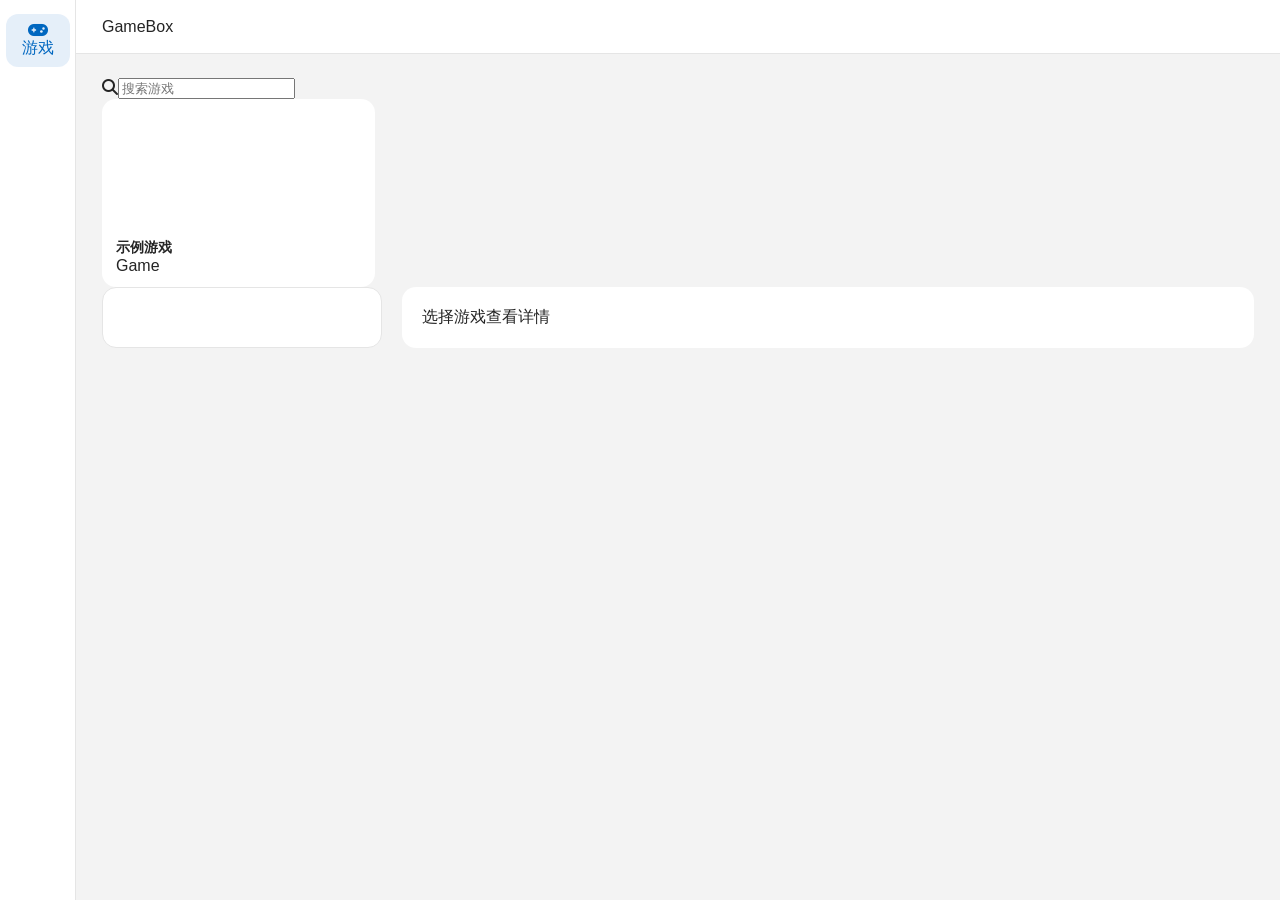
<file: index.html>
<!DOCTYPE html>
<html lang="zh-CN">
<head>
    <meta charset="UTF-8">
    <meta name="viewport" content="width=device-width, initial-scale=1.0">
    <title>游戏盒子 · RinUI 风格</title>
    <link rel="stylesheet" href="https://cdnjs.cloudflare.com/ajax/libs/font-awesome/6.4.0/css/all.min.css">
    <link rel="stylesheet" href="css/theme.css">
    <link rel="stylesheet" href="css/layout.css">
    <link rel="stylesheet" href="css/games.css">
    <link rel="stylesheet" href="css/detail.css">
    <link rel="stylesheet" href="css/detail-page.css">
    <link rel="stylesheet" href="css/library.css">
    <link rel="stylesheet" href="css/screenshots.css">
</head>
<body>
    <aside class="sidebar">
        <div class="nav-item active"><i class="fa-solid fa-gamepad"></i><span class="nav-label">游戏</span></div>
    </aside>
    <main class="main">
        <header class="topbar"><span>GameBox</span></header>
        <section class="content">
            <div class="page active">
                <div class="search-row">
                    <div class="search-box"><i class="fa-solid fa-magnifying-glass"></i><input id="gameSearch" placeholder="搜索游戏"></div>
                </div>
                <div id="gameGrid" class="game-grid"></div>
                <div class="library-layout">
                    <div id="libraryList" class="library-list"></div>
                    <div id="libraryDetail" class="library-detail">选择游戏查看详情</div>
                </div>
            </div>
        </section>
    </main>
    <script src="api/game-api.js"></script>
    <script src="js/storage.js"></script>
    <script src="js/theme.js"></script>
    <script src="js/library.js"></script>
    <script src="js/library-ui.js"></script>
    <script src="js/detail.js"></script>
    <script src="js/navigation.js"></script>
    <script src="js/games.js"></script>
    <script src="js/search.js"></script>
    <script src="js/app.js"></script>
</body>
</html>
</file>
<file: css/theme.css>
:root {
    --bg: #f3f3f3;
    --card-bg: #ffffff;
    --text-primary: #242424;
    --text-secondary: #606060;
    --border: #e5e5e5;
    --accent: #0067c0;
    --nav-active-bg: rgba(0, 103, 192, 0.1);
}

:root.dark {
    --bg: #1a1a1e;
    --card-bg: #27272a;
    --text-primary: #e4e4e7;
    --text-secondary: #a1a1aa;
    --border: #3f3f46;
    --accent: #60a5fa;
    --nav-active-bg: rgba(96, 165, 250, 0.12);
}

* {
    box-sizing: border-box;
    font-family: "Segoe UI", "Microsoft YaHei", sans-serif;
}
</file>
<file: css/layout.css>
body {
    margin: 0;
    background: var(--bg);
    color: var(--text-primary);
    display: flex;
    min-height: 100vh;
    overflow-x: hidden;
}

.sidebar {
    width: 76px;
    background: var(--card-bg);
    border-right: 1px solid var(--border);
    display: flex;
    flex-direction: column;
    align-items: center;
    padding-top: 14px;
}

.nav-item {
    width: 64px;
    padding: 8px 0;
    display: flex;
    flex-direction: column;
    align-items: center;
    cursor: pointer;
    border-radius: 12px;
    color: var(--text-secondary);
}

.nav-item.active {
    background: var(--nav-active-bg);
    color: var(--accent);
}

.main {
    flex: 1;
    display: flex;
    flex-direction: column;
}

.topbar {
    height: 54px;
    background: var(--card-bg);
    border-bottom: 1px solid var(--border);
    display: flex;
    align-items: center;
    padding: 0 26px;
}

.content {
    flex: 1;
    padding: 24px 26px;
    overflow-y: auto;
}
</file>
<file: css/games.css>
.game-grid {
    display: flex;
    flex-wrap: wrap;
    gap: 20px;
}

.game-card {
    background: var(--card-bg);
    border-radius: 14px;
    overflow: hidden;
    width: calc(25% - 15px);
    min-width: 190px;
    transition: transform .2s;
}

.game-card:hover {
    transform: translateY(-4px);
}

.card-img {
    width: 100%;
    aspect-ratio: 460 / 215;
    background-size: cover;
    background-position: center;
}

.card-body {
    padding: 12px 14px;
}

.card-title {
    font-size: 14px;
    font-weight: 600;
}
</file>
<file: css/detail.css>
.game-detail {
    background: var(--card-bg);
    border-radius: 16px;
    padding: 24px;
}

.detail-cover {
    width: 220px;
    height: 300px;
    border-radius: 12px;
    background-size: cover;
    background-position: center;
}

.detail-title {
    font-size: 28px;
    font-weight: 700;
}
</file>
<file: css/detail-page.css>
.detail-panel {
    background: var(--card-bg);
    border-radius: 16px;
    overflow: hidden;
}

.detail-banner {
    height: 260px;
    background-size: cover;
    background-position: center;
}

.detail-content {
    display: flex;
    gap: 24px;
    padding: 24px;
}

.detail-cover {
    width: 180px;
    height: 260px;
    border-radius: 12px;
    background-size: cover;
    background-position: center;
}

.detail-info h1 {
    margin-top: 0;
}

.detail-actions button {
    padding: 10px 18px;
    border-radius: 10px;
    cursor: pointer;
}
</file>
<file: css/library.css>
.library-layout {
    display: grid;
    grid-template-columns: 280px 1fr;
    gap: 20px;
    height: 100%;
}

.library-list {
    background: var(--card-bg);
    border: 1px solid var(--border);
    border-radius: 14px;
    padding: 12px;
}

.library-item {
    padding: 12px;
    border-radius: 10px;
    cursor: pointer;
}

.library-item:hover,
.library-item.active {
    background: var(--nav-active-bg);
}

.library-detail {
    background: var(--card-bg);
    border-radius: 14px;
    padding: 20px;
}
</file>
<file: css/screenshots.css>
.screenshot-gallery {
    display: grid;
    grid-template-columns: repeat(auto-fill, minmax(180px, 1fr));
    gap: 12px;
    margin-top: 20px;
}

.screenshot-item {
    height: 110px;
    border-radius: 10px;
    background-size: cover;
    background-position: center;
}

.detail-tags {
    display: flex;
    flex-wrap: wrap;
    gap: 8px;
}

.detail-tag {
    padding: 4px 10px;
    border-radius: 999px;
    background: var(--nav-active-bg);
}
</file>
